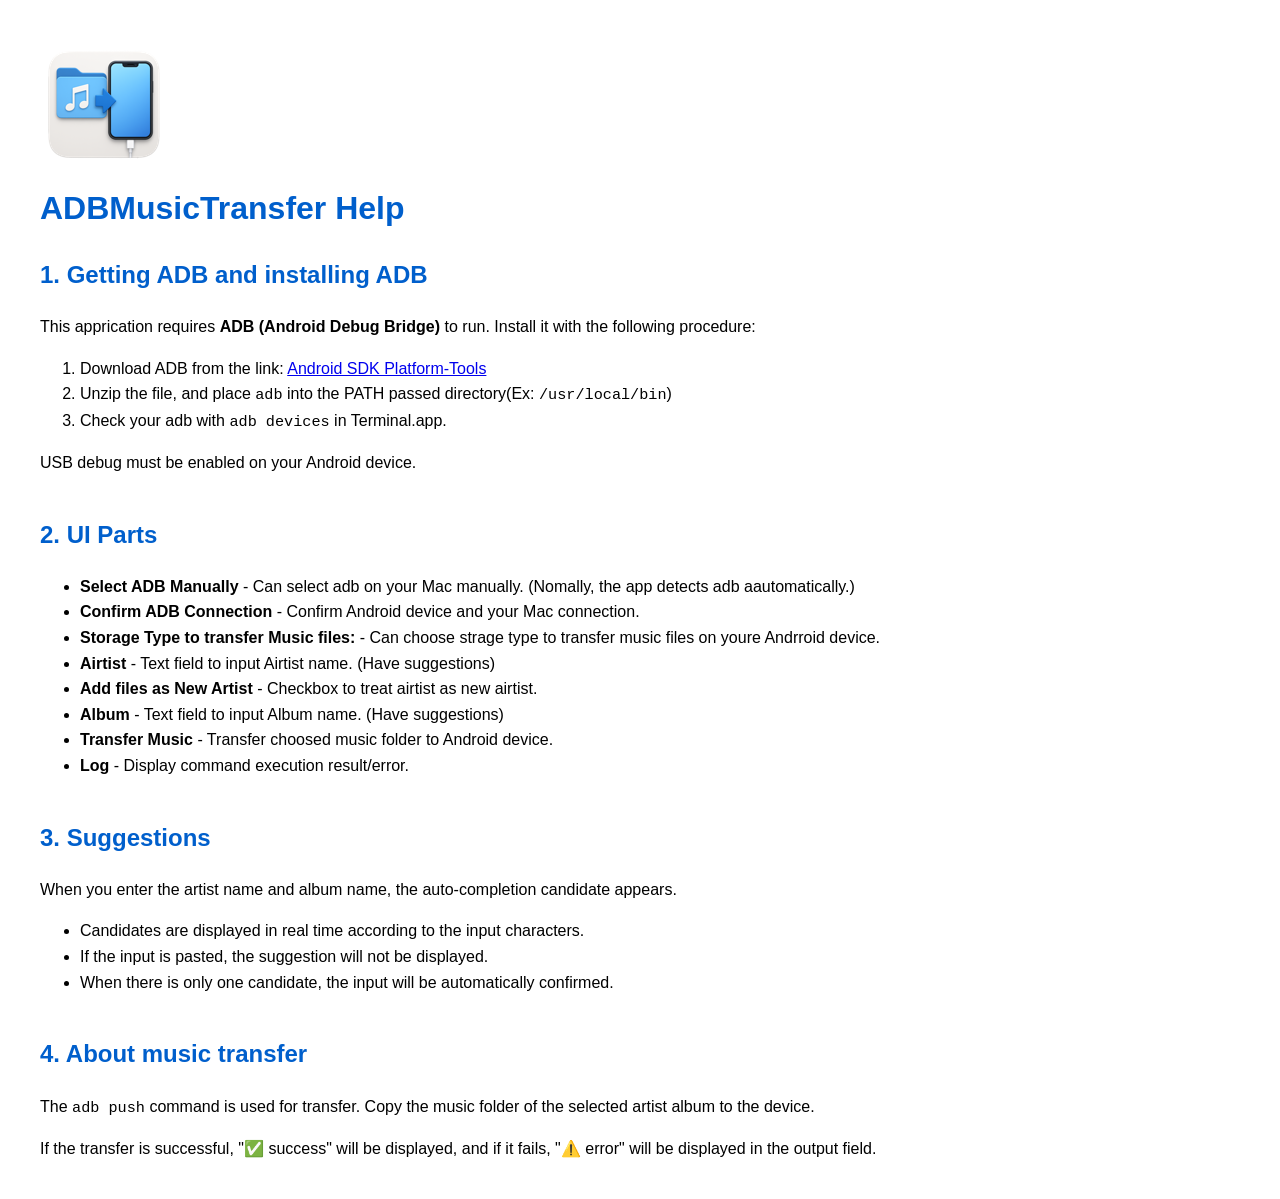
<file: ADBMusicTransfer/ADBMusicTransfer/Resources/ADBMusicTransfer.help/Contents/Resources/en.lproj/index.html>
<!DOCTYPE html>
<html lang="ja">
<head>
    <meta charset="UTF-8">
    <title>ADBMusicTransfer Help</title>
    <meta http-equiv="Content-Type" content="text/html; charset=utf-8">
    <meta name="robots" content="noindex">
    <meta name="AppleTitle" content="jp.miyamura.ADBMusicTransfer.help">
    <meta name="AppleIcon" content="../shrd/icon_16x16.png">
    <meta name="color-scheme" content="light dark">
    <link rel="stylesheet" href="../shrd/sty/index.css"/>
</head>
<body>

    <h1><img src="../shrd/icon_128x128.png" alt="Paranoia2mp3 icon" width="128" height="128"><br>
    ADBMusicTransfer Help</h1>

    <div class="section">
        <h2>1. Getting ADB and installing ADB</h2>
        <p>
            This apprication requires <strong>ADB (Android Debug Bridge)</strong> to run. Install it with the following procedure: 
        </p>
        <ol>
            <li>
                Download ADB from the link: <a href="https://developer.android.com/tools/releases/platform-tools" target="_blank">
                    Android SDK Platform-Tools
                </a>
            </li>
            <li>Unzip the file, and place <code>adb</code> into the PATH passed directory(Ex: <code>/usr/local/bin</code>)</li>
            <li>Check your adb with <code>adb devices</code> in Terminal.app.</li>
        </ol>
        <p>USB debug must be enabled on your Android device.</p>
    </div>

    <div class="section">
        <h2>2. UI Parts</h2>
        <ul>
            <li><strong>Select ADB Manually</strong> - Can select adb on your Mac manually. (Nomally, the app detects adb aautomatically.)</li>
            <li><strong>Confirm ADB Connection</strong> - Confirm Android device and your Mac connection.</li>
            <Li><strong>Storage Type to transfer Music files:</strong> - Can choose strage type to transfer music files on youre Andrroid device.</li>
            <Li><strong>Airtist</strong> - Text field to input Airtist name. (Have suggestions)</li>
            <Li><strong>Add files as New Artist</strong> - Checkbox to treat airtist as new airtist.</li>
            <Li><strong>Album</strong> - Text field to input Album name. (Have suggestions)</li>
            <li><strong>Transfer Music</strong> - Transfer choosed music folder to Android device.</li>
            <li><strong>Log</strong> - Display command execution result/error.</li>
        </ul>
    </div>

    <div class="section">
        <h2>3. Suggestions</h2>
        <p>When you enter the artist name and album name, the auto-completion candidate appears.</p>
        <ul>
            <li>Candidates are displayed in real time according to the input characters.</li>
            <li>If the input is pasted, the suggestion will not be displayed.</li>
            <li>When there is only one candidate, the input will be automatically confirmed.</li>
        </ul>
    </div>

    <div class="section">
        <h2>4. About music transfer</h2>
        <p>
            The <code>adb push</code> command is used for transfer. Copy the music folder of the selected artist album to the device.
        </p>
        <p>
            If the transfer is successful, "✅ success" will be displayed, and if it fails, "⚠️ error" will be displayed in the output field.
        </p>
    </div>

</body>
</html>
</file>
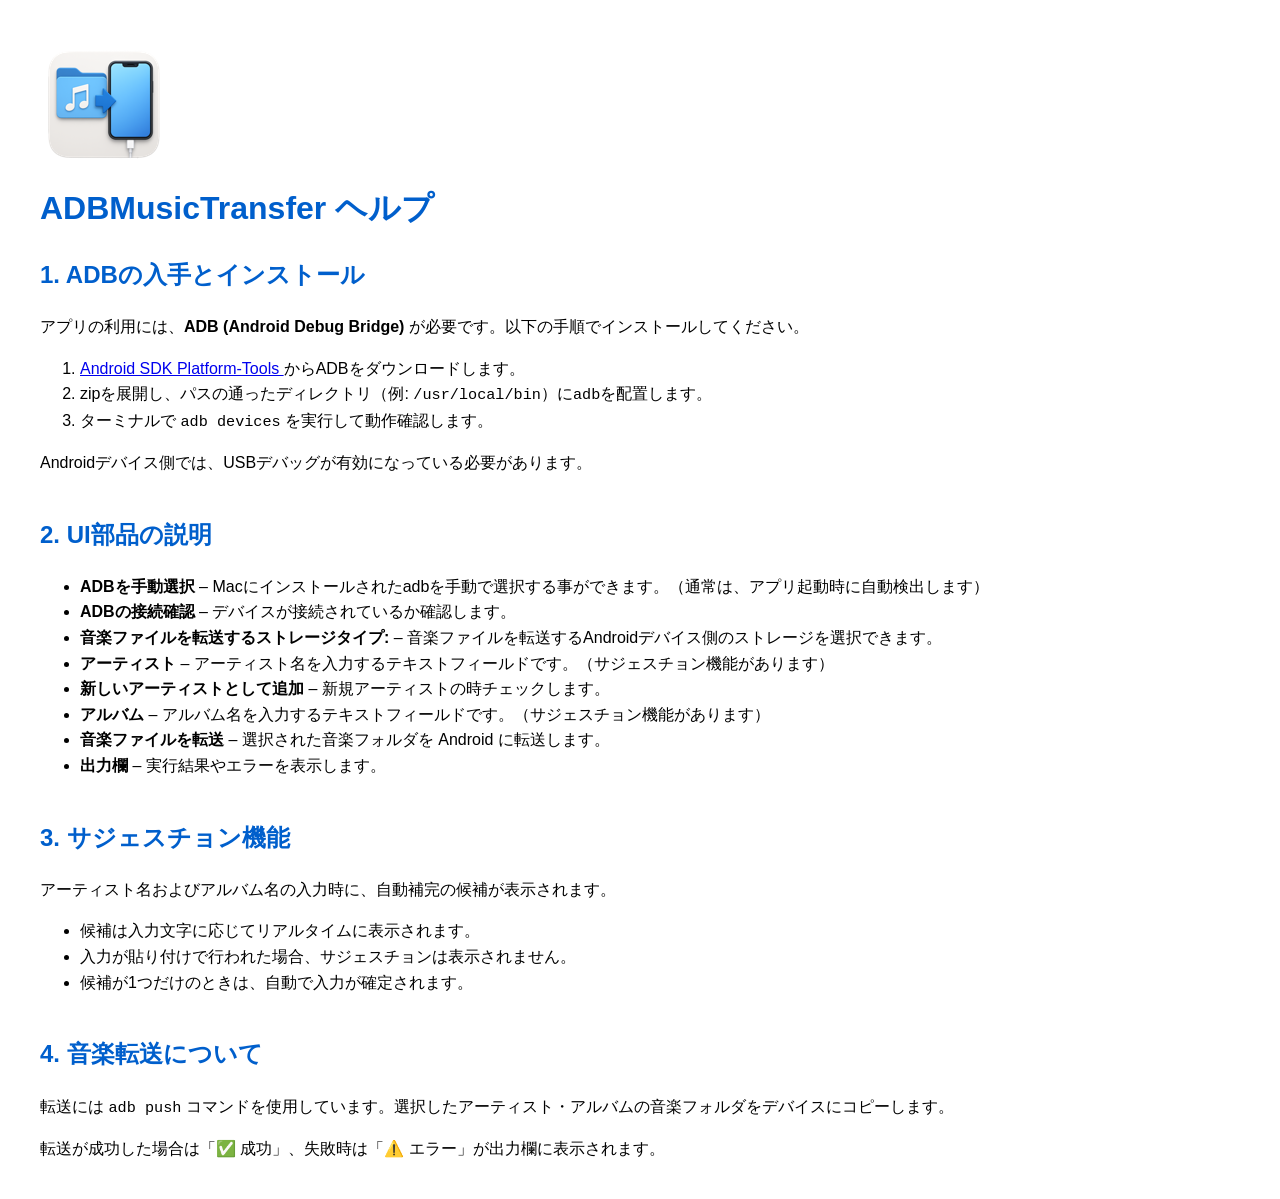
<file: ADBMusicTransfer/ADBMusicTransfer/Resources/ADBMusicTransfer.help/Contents/Resources/ja.lproj/index.html>
<!DOCTYPE html>
<html lang="ja">
<head>
    <meta charset="UTF-8">
    <title>ADBMusicTransfer ヘルプ</title>
    <meta http-equiv="Content-Type" content="text/html; charset=utf-8">
    <meta name="robots" content="noindex">
    <meta name="AppleTitle" content="jp.miyamura.ADBMusicTransfer.help">
    <meta name="AppleIcon" content="../shrd/icon_16x16.png">
    <meta name="color-scheme" content="light dark">
    <link rel="stylesheet" href="../shrd/sty/index.css"/>
</head>
<body>

    <h1><img src="../shrd/icon_128x128.png" alt="ADBMusicTransfer icon" width="128" height="128"><br>
    ADBMusicTransfer ヘルプ</h1>

    <div class="section">
        <h2>1. ADBの入手とインストール</h2>
        <p>
            アプリの利用には、<strong>ADB (Android Debug Bridge)</strong> が必要です。以下の手順でインストールしてください。
        </p>
        <ol>
            <li>
                <a href="https://developer.android.com/tools/releases/platform-tools" target="_blank">
                    Android SDK Platform-Tools
                </a>からADBをダウンロードします。
            </li>
            <li>zipを展開し、パスの通ったディレクトリ（例: <code>/usr/local/bin</code>）に<code>adb</code>を配置します。</li>
            <li>ターミナルで <code>adb devices</code> を実行して動作確認します。</li>
        </ol>
        <p>Androidデバイス側では、USBデバッグが有効になっている必要があります。</p>
    </div>

    <div class="section">
        <h2>2. UI部品の説明</h2>
        <ul>
            <li><strong>ADBを手動選択</strong> – Macにインストールされたadbを手動で選択する事ができます。（通常は、アプリ起動時に自動検出します）</li>
            <li><strong>ADBの接続確認</strong> – デバイスが接続されているか確認します。</li>
            <Li><strong>音楽ファイルを転送するストレージタイプ:</strong> – 音楽ファイルを転送するAndroidデバイス側のストレージを選択できます。</li>
            <Li><strong>アーティスト</strong> – アーティスト名を入力するテキストフィールドです。（サジェスチョン機能があります）</li>
            <Li><strong>新しいアーティストとして追加</strong> – 新規アーティストの時チェックします。</li>
            <Li><strong>アルバム</strong> – アルバム名を入力するテキストフィールドです。（サジェスチョン機能があります）</li>
            <li><strong>音楽ファイルを転送</strong> – 選択された音楽フォルダを Android に転送します。</li>
            <li><strong>出力欄</strong> – 実行結果やエラーを表示します。</li>
        </ul>
    </div>

    <div class="section">
        <h2>3. サジェスチョン機能</h2>
        <p>アーティスト名およびアルバム名の入力時に、自動補完の候補が表示されます。</p>
        <ul>
            <li>候補は入力文字に応じてリアルタイムに表示されます。</li>
            <li>入力が貼り付けで行われた場合、サジェスチョンは表示されません。</li>
            <li>候補が1つだけのときは、自動で入力が確定されます。</li>
        </ul>
    </div>

    <div class="section">
        <h2>4. 音楽転送について</h2>
        <p>
            転送には <code>adb push</code> コマンドを使用しています。選択したアーティスト・アルバムの音楽フォルダをデバイスにコピーします。
        </p>
        <p>
            転送が成功した場合は「✅ 成功」、失敗時は「⚠️ エラー」が出力欄に表示されます。
        </p>
    </div>

</body>
</html>
</file>
<file: ADBMusicTransfer/ADBMusicTransfer/Resources/ADBMusicTransfer.help/Contents/Resources/shrd/sty/index.css>
@charset "UTF-8";

/*
 Help Style Sheet for index Page
 */

:root {
    color-scheme: light dark;
}

body {
    font-family: -apple-system, BlinkMacSystemFont, "Helvetica Neue", sans-serif;
    line-height: 1.6;
    margin: 40px;
    /* background-color: #f9f9f9; */
    /* color: #333; */
}

h1, h2 {
    color: #005fcc;
}

code {
  font-family: SFMono-Regular, Consolas, Menlo, monospace;
  font-size: 0.95em;
  white-space: pre-wrap;
  /* 背景色・パディング・ボーダー削除 */
}

.section {
    margin-bottom: 40px;
}
</file>
